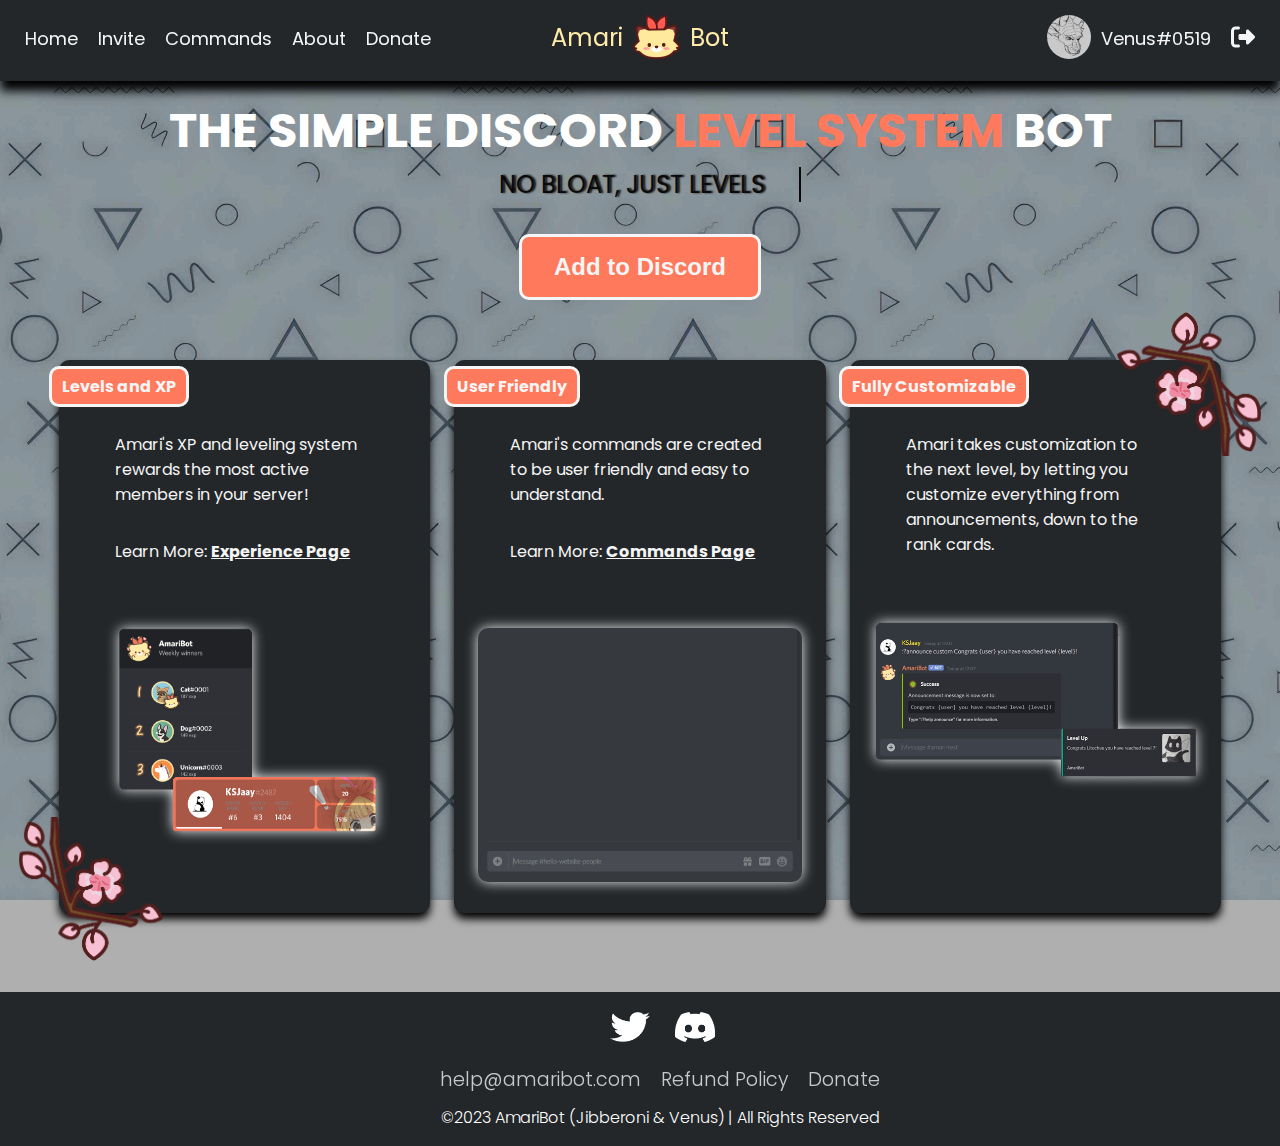
<file: index.html>
<!DOCTYPE html>
<html lang="en">

<head>
    <meta charset="UTF-8">
    <meta http-equiv="X-UA-Compatible" content="IE=edge">
    <meta name="viewport" content="width=device-width, initial-scale=1.0">
    <link href="https://fonts.googleapis.com/css?family=Open+Sans:400,600,700" rel="stylesheet">
    <link rel="stylesheet" href="CSS/index.css">
    <link rel="stylesheet" href="CSS/style.css">
    <title>AmariBot</title>
</head>

<body>
    <header id="reusable-header"></header> 
    <main>
        <div class="intro_section">
            <div class="intro_text">
                <p>THE SIMPLE DISCORD <span>LEVEL SYSTEM</span> BOT</p>
                <p class="typewriter">NO BLOAT, JUST LEVELS</p>
            </div>

            <button onclick="location.href='https://amaribot.com/invite'" type="button" class="add-to-discord-btn">Add
                to Discord</button>
        </div>

        <div class="info_section">
            <div class="content_section">
                <p class="title">Levels and XP</p>
                <p class="text">Amari's XP and leveling system rewards the most active members in your server!</p>
                <p class="learn_more">Learn More: <a href="/about.html#experience">Experience Page</a></p>
                <img src="Media/Levels.png">
            </div>
            <div class="content_section">
                <p class="title">User Friendly</p>
                <p class="text">Amari's commands are created to be user friendly and easy to understand.</p>
                <p class="learn_more">Learn More: <a href="/commands.html">Commands Page</a></p>
                <img src="Media/GIFs/UserFriendly.gif" style="border-radius: 10px;">
            </div>
            <div class="content_section">
                <p class="title">Fully Customizable</p>
                <p class="text">Amari takes customization to the next level, by letting you customize everything from
                    announcements, down to the rank cards.</p>
                <img src="Media/FullyCustomizable.png">
            </div>
        </div>
    </main>
    <footer class="footer" id="reusable-footer"></footer>
</body>

<script src="snippet-loader.js"></script>
<script>
    const headerLoader = new SnippetLoader('reusable-header.html', 'reusable-header');
    const footerLoader = new SnippetLoader('reusable-footer.html', 'reusable-footer');

    headerLoader.load();
    footerLoader.load();
</script>

</html>
</file>
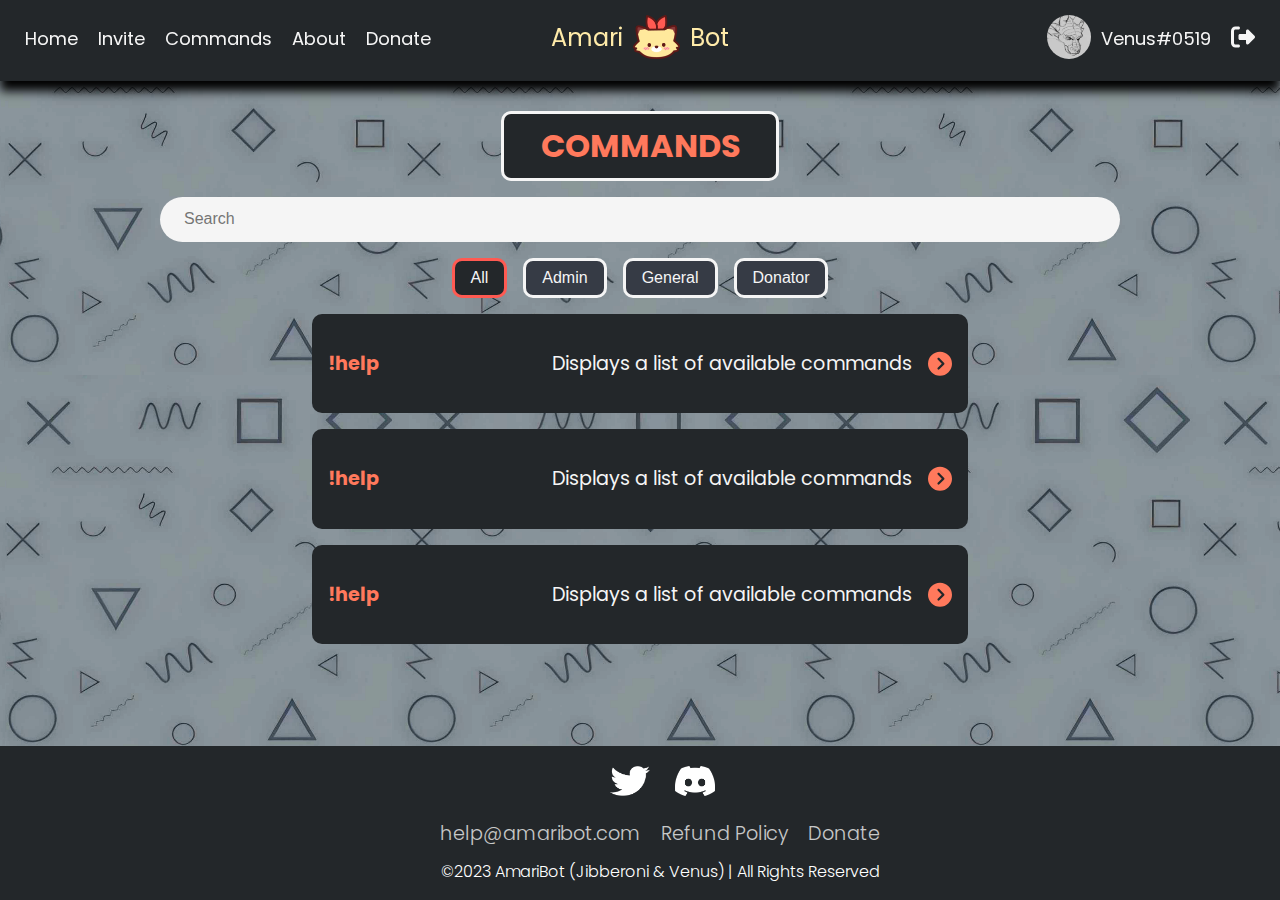
<file: commands.html>
<!DOCTYPE html>
<html lang="en">

<head>
    <meta charset="UTF-8">
    <meta http-equiv="X-UA-Compatible" content="IE=edge">
    <meta name="viewport" content="width=device-width, initial-scale=1.0">
    <link href="https://fonts.googleapis.com/css?family=Open+Sans:400,600,700" rel="stylesheet">
    <link rel="stylesheet" href="CSS/style.css">
    <link rel="stylesheet" href="CSS/dropdown.css">
    <link rel="stylesheet" href="CSS/commands.css">
    <title>AmariBot</title>
</head>

<body>
    <header id="reusable-header"></header>
    <main>
        <script>
            function toggleActiveClass(button) {
                var buttons = document.querySelectorAll('.button-row button');
                buttons.forEach(function (btn) {
                    btn.classList.remove('active');
                });

                button.classList.add('active');
            }

        </script>

        <div class="header-wrapper">
            <p class="header-text">COMMANDS</p>
        </div>

        <div class="searchBar">
            <input id="searchQueryInput" type="text" name="searchQueryInput" placeholder="Search" value="" />
        </div>
        <div class="button-row">
            <button id="allBtn" class="active" onclick="toggleActiveClass(this)">All</button>
            <button id="adminBtn" onclick="toggleActiveClass(this)">Admin</button>
            <button id="generalBtn" onclick="toggleActiveClass(this)">General</button>
            <button id="donatorBtn" onclick="toggleActiveClass(this)">Donator</button>
        </div>

        <div class="dropdown-section">
            <div class="dropdown-header expand-button">
                <p class="command-name">!help</p>
                <p class="command-subtitle">Displays a list of available commands</p>
                <svg xmlns="http://www.w3.org/2000/svg" viewBox="0 0 512 512" class="chevron">
                    <path class="chevron-path"
                        d="M0 256a256 256 0 1 0 512 0A256 256 0 1 0 0 256zM241 377c-9.4 9.4-24.6 9.4-33.9 0s-9.4-24.6 0-33.9l87-87-87-87c-9.4-9.4-9.4-24.6 0-33.9s24.6-9.4 33.9 0L345 239c9.4 9.4 9.4 24.6 0 33.9L241 377z" />
                </svg>
            </div>
            <div class="command-details">
                <div class="details-wrapper">
                    <div class="details-column">
                        <h4>Usage:</h4>
                        <p>Sets the channel where announcement messages appear.</p>
                        <p class="code-block">:?announce set <#channel>
                        </p>
                    </div>
                    <div class="details-column">
                        <h4>Example:</h4>
                        <p class="janky-hack-mate">⠀</p>
                        <p class="code-block">:?announce set #announcements</p>
                    </div>
                </div>
            </div>
        </div>

        <div class="dropdown-section">
            <div class="dropdown-header expand-button">
                <p class="command-name">!help</p>
                <p class="command-subtitle">Displays a list of available commands</p>
                <svg xmlns="http://www.w3.org/2000/svg" viewBox="0 0 512 512" class="chevron">
                    <path class="chevron-path"
                        d="M0 256a256 256 0 1 0 512 0A256 256 0 1 0 0 256zM241 377c-9.4 9.4-24.6 9.4-33.9 0s-9.4-24.6 0-33.9l87-87-87-87c-9.4-9.4-9.4-24.6 0-33.9s24.6-9.4 33.9 0L345 239c9.4 9.4 9.4 24.6 0 33.9L241 377z" />
                </svg>
            </div>
            <div class="command-details">
                <div class="details-wrapper">
                    <div class="details-column">
                        <h4>Usage:</h4>
                        <p>Sets the channel where announcement messages appear.</p>
                        <p class="code-block">:?announce set <#channel>
                        </p>
                    </div>
                    <div class="details-column">
                        <h4>Example:</h4>
                        <p class="janky-hack-mate">⠀</p>
                        <p class="code-block">:?announce set #announcements</p>
                    </div>
                </div>
            </div>
        </div>

        <div class="dropdown-section">
            <div class="dropdown-header expand-button">
                <p class="command-name">!help</p>
                <p class="command-subtitle">Displays a list of available commands</p>
                <svg xmlns="http://www.w3.org/2000/svg" viewBox="0 0 512 512" class="chevron">
                    <path class="chevron-path"
                        d="M0 256a256 256 0 1 0 512 0A256 256 0 1 0 0 256zM241 377c-9.4 9.4-24.6 9.4-33.9 0s-9.4-24.6 0-33.9l87-87-87-87c-9.4-9.4-9.4-24.6 0-33.9s24.6-9.4 33.9 0L345 239c9.4 9.4 9.4 24.6 0 33.9L241 377z" />
                </svg>
            </div>
            <div class="command-details">
                <div class="details-wrapper">
                    <div class="details-column">
                        <h4>Usage:</h4>
                        <p>Sets the channel where announcement messages appear.</p>
                        <p class="code-block">:?announce set &lt;#channel&gt;</p>
                        </p>
                    </div>
                    <div class="details-column">
                        <h4>Example:</h4>
                        <p class="janky-hack-mate">⠀</p>
                        <p class="code-block">:?announce set #announcements</p>
                    </div>
                </div>
            </div>
        </div>

        <script>
            const expandButtons = document.querySelectorAll('.expand-button');

            expandButtons.forEach(function (expandButton) {
                const commandDetails = expandButton.nextElementSibling;
                const commandHeader = expandButton;
                const chevron = expandButton.querySelector('.chevron');

                expandButton.addEventListener('click', function () {
                    commandDetails.classList.toggle('show');
                    commandHeader.classList.toggle('underline');
                    chevron.classList.toggle('rotate');
                });
            });
        </script>

    </main>
    <footer class="footer" id="reusable-footer"></footer>
</body>

<script src="snippet-loader.js"></script>
<script>
    const headerLoader = new SnippetLoader('reusable-header.html', 'reusable-header');
    const footerLoader = new SnippetLoader('reusable-footer.html', 'reusable-footer');

    headerLoader.load();
    footerLoader.load();
</script>

</html>
</file>
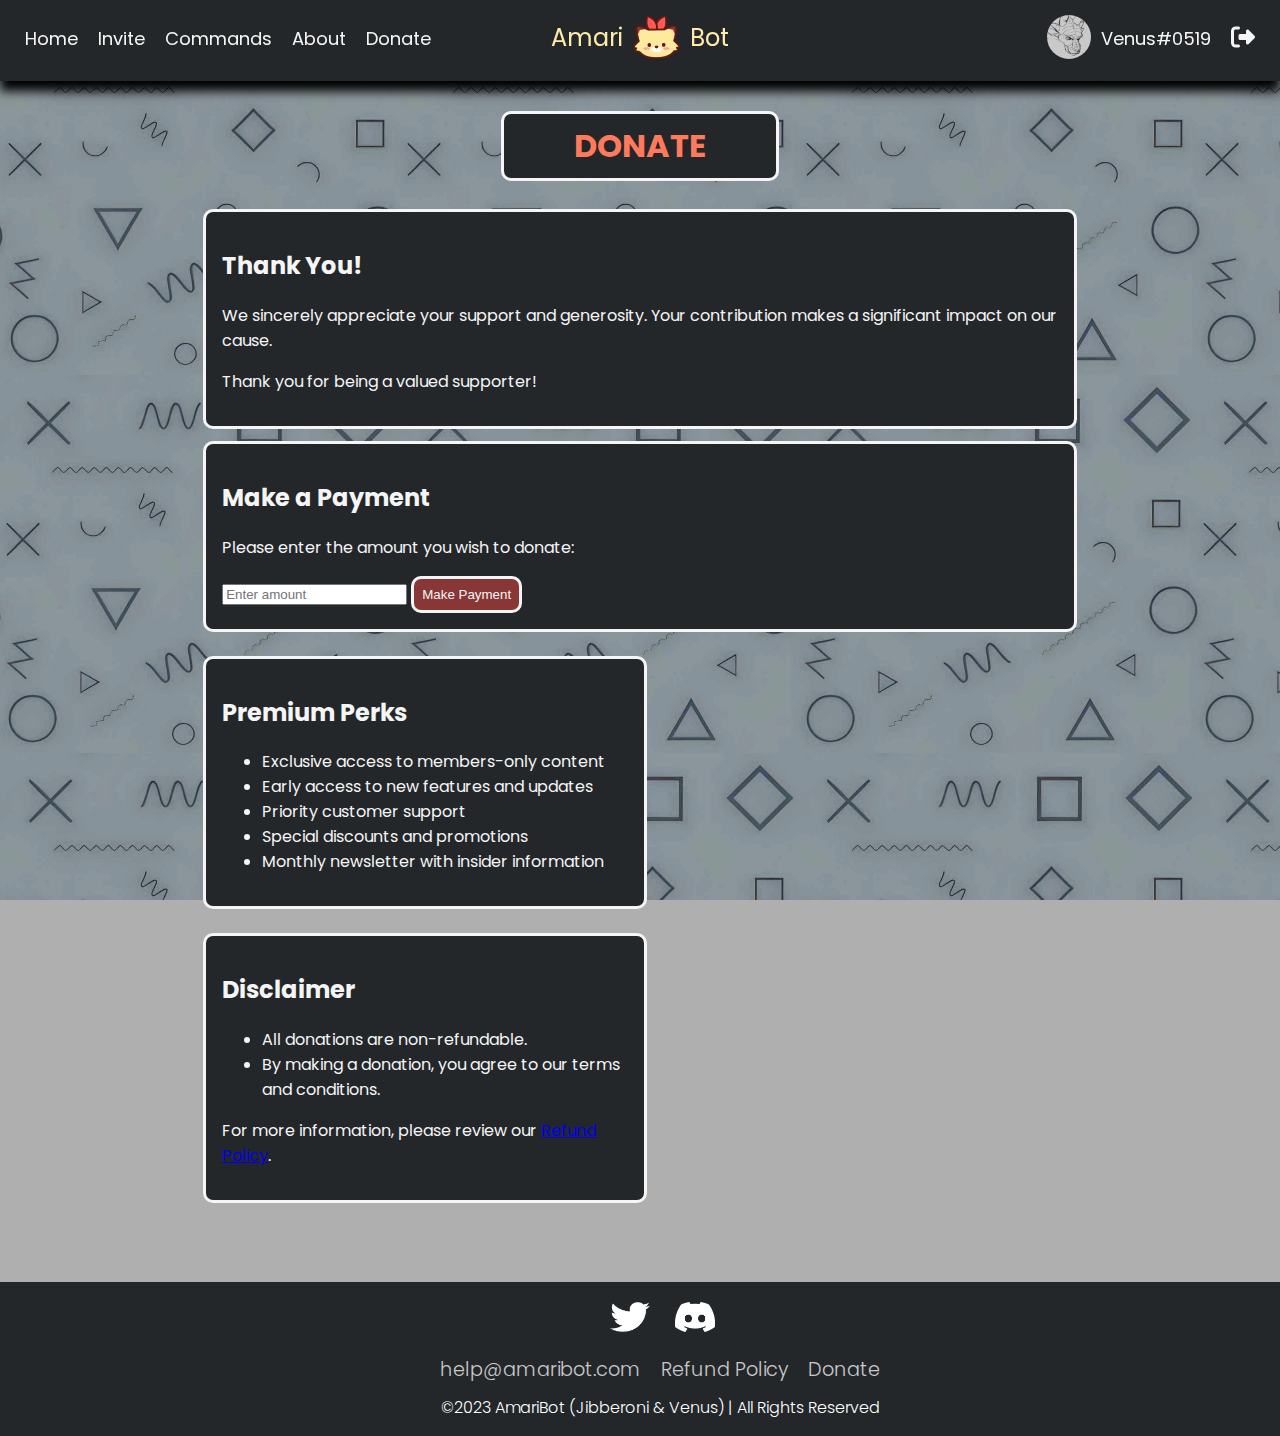
<file: donate.html>
<!DOCTYPE html>
<html lang="en">

<head>
    <meta charset="UTF-8">
    <meta http-equiv="X-UA-Compatible" content="IE=edge">
    <meta name="viewport" content="width=device-width, initial-scale=1.0">
    <link href="https://fonts.googleapis.com/css?family=Open+Sans:400,600,700" rel="stylesheet">
    <link rel="stylesheet" href="CSS/style.css">
    <link rel="stylesheet" href="CSS/donate.css">
    <title>AmariBot</title>
</head>

<body>
    <header id="reusable-header"></header>
    <main>
        <div class="main-container">
            <div class="header-wrapper">
                <p class="header-text">DONATE</p>
            </div>

            <div class="content-wrapper">
                <div class="block">
                    <h2>Thank You!</h2>
                    <p>We sincerely appreciate your support and generosity. Your contribution makes a significant impact
                        on
                        our cause.</p>
                    <p>Thank you for being a valued supporter!</p>
                </div>

                <div class="block payment">
                    <h2>Make a Payment</h2>
                    <p>Please enter the amount you wish to donate:</p>
                    <input type="number" id="donation-amount" placeholder="Enter amount" min="1" step="1">
                    <button id="make-payment-btn">Make Payment</button>
                </div>

                <div class="bottom-wrapper">
                    <div class="block">
                        <div class="premium-perks">
                            <h2>Premium Perks</h2>
                            <ul>
                                <li>Exclusive access to members-only content</li>
                                <li>Early access to new features and updates</li>
                                <li>Priority customer support</li>
                                <li>Special discounts and promotions</li>
                                <li>Monthly newsletter with insider information</li>
                            </ul>
                        </div>
                    </div>

                    <div class="block">
                        <div class="disclaimer">
                            <h2>Disclaimer</h2>
                            <ul>
                                <li>All donations are non-refundable.</li>
                                <li>By making a donation, you agree to our terms and conditions.</li>
                            </ul>
                            <p>For more information, please review our <a href="refund-policy.html">Refund Policy</a>.
                            </p>
                        </div>
                    </div>
                </div>
            </div>
        </div>
    </main>
    <footer class="footer" id="reusable-footer"></footer>
</body>

<script src="snippet-loader.js"></script>
<script>
    const headerLoader = new SnippetLoader('reusable-header.html', 'reusable-header');
    const footerLoader = new SnippetLoader('reusable-footer.html', 'reusable-footer');

    headerLoader.load();
    footerLoader.load();
</script>

</html>
</file>
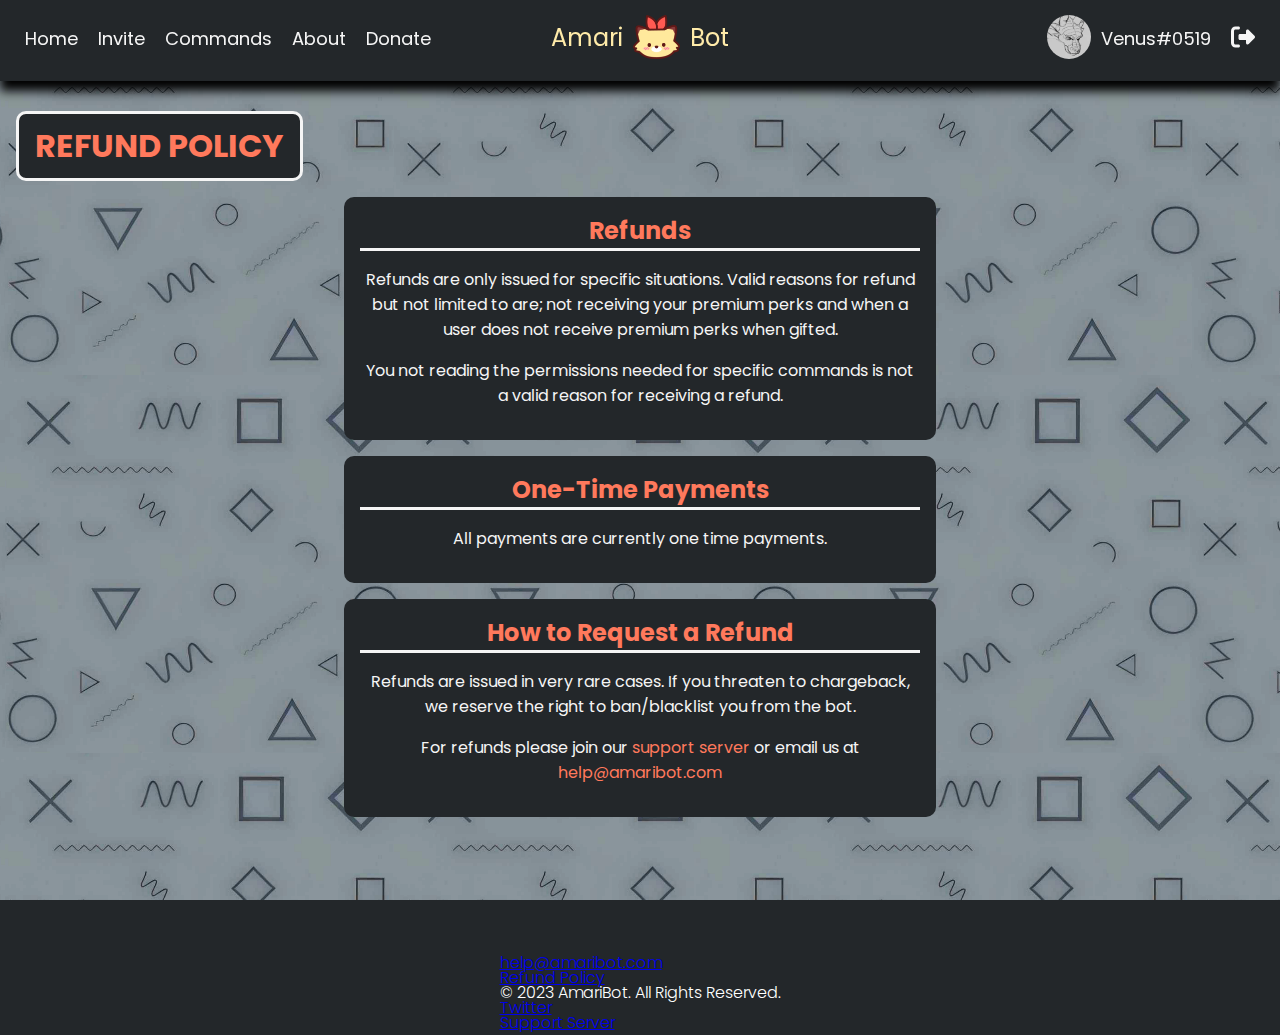
<file: refund.html>
<!DOCTYPE html>
<html lang="en">

<head>
    <meta charset="UTF-8">
    <meta http-equiv="X-UA-Compatible" content="IE=edge">
    <meta name="viewport" content="width=device-width, initial-scale=1.0">
    <link href="https://fonts.googleapis.com/css?family=Open+Sans:400,600,700" rel="stylesheet">
    <link rel="stylesheet" href="CSS/style.css">
    <link rel="stylesheet" href="CSS/refund.css">
    <title>AmariBot</title>

    <script src="snippet-loader.js"></script>
    <div id="reusable-header"></div> <!-- The div where the HTML snippet will be injected -->
</head>

<body>
    <main>
        <p class="header-text">REFUND POLICY</p>
        <div class="wrapper">
            <div class="card">
                <p class="refund-header">Refunds</p>
                <p>Refunds are only issued for specific situations. Valid reasons for refund but not limited to are; not
                    receiving your premium perks and when a user does not receive premium perks when gifted.</p>
                <p>You not reading the permissions needed for specific commands is not a valid reason for receiving a
                    refund.</p>

            </div>
            <div class="card">
                <p class="refund-header">One-Time Payments</p>
                <p>All payments are currently one time payments.</p>
            </div>
            <div class="card">
                <p class="refund-header">How to Request a Refund</p>
                <p>Refunds are issued in very rare cases. If you threaten to chargeback, we reserve the right to
                    ban/blacklist you from the bot.</p>
                <p>For refunds please join our <a href="https://discord.com/invite/RKPASf6" target="_blank"
                        class="sc-bilyIR kbnpbE">support server</a> or email us at <a href="mailto:help@amaribot.com"
                        class="sc-bilyIR kbnpbE">help@amaribot.com</a></p>
            </div>
        </div>
    </main>

    <footer class="footer">
        <div class="wave_wrapper">
            <div class="wave">
                <svg xmlns="http://www.w3.org/2000/svg" viewBox="0 0 1200 120" preserveAspectRatio="none">
                    <path
                        d="M321.39,56.44c58-10.79,114.16-30.13,172-41.86,82.39-16.72,168.19-17.73,250.45-.39C823.78,31,906.67,72,985.66,92.83c70.05,18.48,146.53,26.09,214.34,3V0H0V27.35A600.21,600.21,0,0,0,321.39,56.44Z"
                        id="fill-wave"></path>
                </svg>
            </div>
            <div class="wave wave-under">
                <svg xmlns="http://www.w3.org/2000/svg" viewBox="0 0 1200 120" preserveAspectRatio="none">
                    <path
                        d="M321.39,56.44c58-10.79,114.16-30.13,172-41.86,82.39-16.72,168.19-17.73,250.45-.39C823.78,31,906.67,72,985.66,92.83c70.05,18.48,146.53,26.09,214.34,3V0H0V27.35A600.21,600.21,0,0,0,321.39,56.44Z"
                        id="fill-wave-under"></path>
                </svg>
            </div>
        </div>
        <div class="section-after-wave-under"></div> <!-- This is a janky hack to fix the border on the footer -->
        <div class="footer_menu">
            <p><a href="/">help@amaribot.com</a></p>
            <p><a href="/refund.html">Refund Policy</a></p>
            <p id="text_unclickable">&copy; 2023 AmariBot. All Rights Reserved.</p>
            <p><a href="https://twitter.com/HiImAmariBot">Twitter</a></p>
            <p><a href="/">Support Server</a></p>
        </div>
    </footer>

    <script>
        // Load the HTML snippet and inject it into the element
        window.addEventListener('DOMContentLoaded', function() {
        const snippetLoader = new SnippetLoader('reusable-header.html', 'reusable-header');
        snippetLoader.load();
        });
    </script>
</body>



</html>
</file>
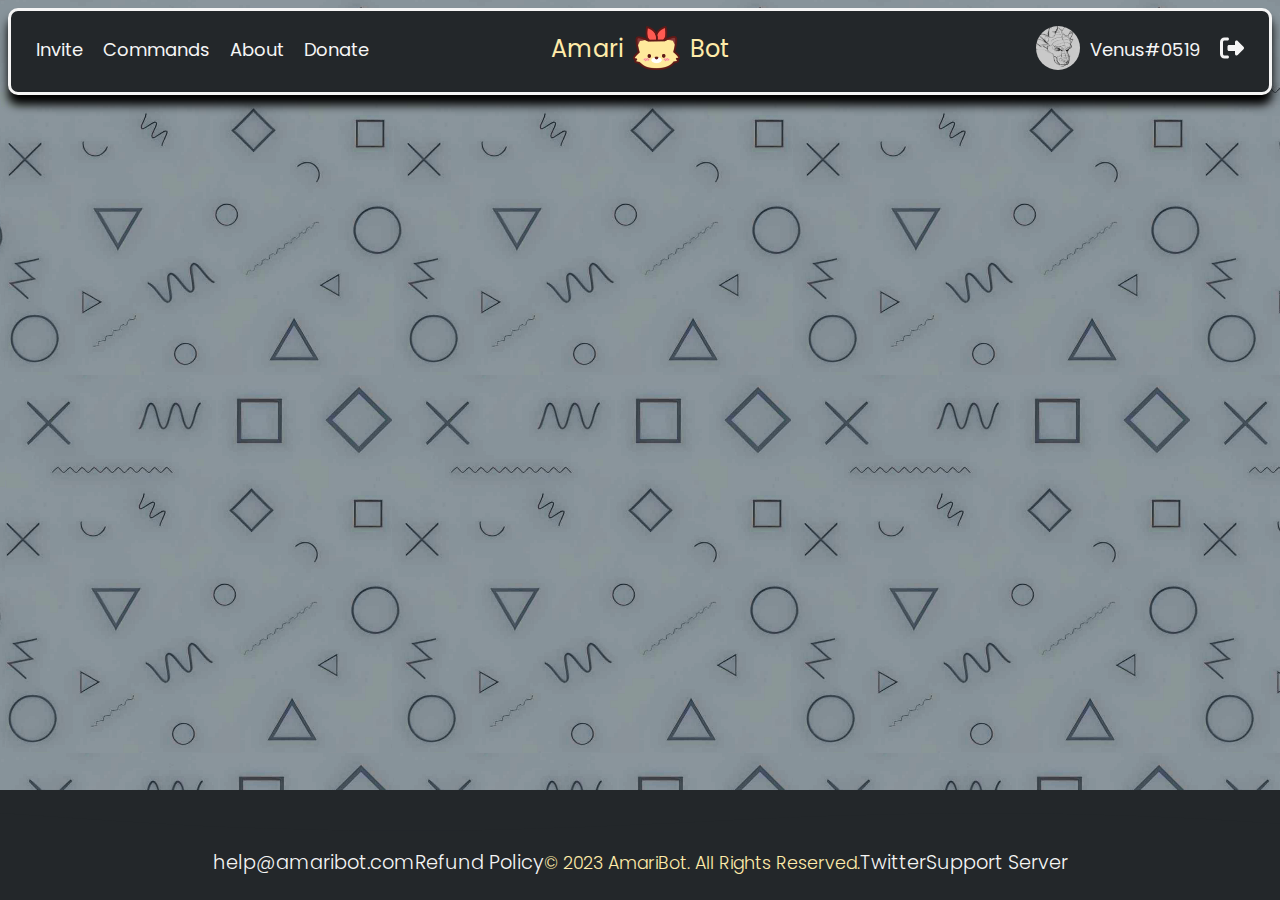
<file: staff.html>
<!DOCTYPE html>
<html lang="en">

<head>
    <meta charset="UTF-8">
    <meta http-equiv="X-UA-Compatible" content="IE=edge">
    <meta name="viewport" content="width=device-width, initial-scale=1.0">
    <link href="https://fonts.googleapis.com/css?family=Open+Sans:400,600,700" rel="stylesheet">
    <link rel="stylesheet" href="CSS/style.css">
    <link rel="stylesheet" href="CSS/navbar.css">
    <link rel="stylesheet" href="CSS/footer.css">
    <link rel="stylesheet" href="CSS/staff.css">
    <title>AmariBot</title>
</head>

<body>
    <nav class="navbar_container">
        <a href="/">
            <div class="logo">
                <p>Amari</p>
                <img id="logo_img" src="Media/UserIcons/NoStaffIcon.png">
                <p>Bot</p>
            </div>
        </a>

        <div class="menu">
            <div class="desktop">
                <p><a target="_blank" href="https://amaribot.com/invite">Invite</a></p>
                <p><a href="/commands.html">Commands</a></p>
                <p><a href="/about.html">About</a></p>
                <p><a href="/donate.html">Donate</a></p>
                <img class="icon_formatting" src="Media/UserIcons/DiscordIcon.png">
                <p><a href="/profile.html">Venus#0519</a></p>
                <a href="/logout.html"><img id="logout_svg" src="Media/logout.svg" alt="Logout"></a>
            </div>

            <div class="mobile">
                <p>Menu</p>
                <div class="dropdown_content">
                    <p><a target="_blank" href="https://amaribot.com/invite">Invite</a></p>
                    <p><a href="/commands.html">Commands</a></p>
                    <p><a href="/about.html">About</a></p>
                    <p><a href="/donate.html">Donate</a></p>
                    <p><a href="/profile.html">Venus#0519</a></p>
                    <p><a href="/logout.html">Logout</a></p>
                </div>
            </div>
        </div>
    </nav>

    <main>
        
    </main>


    <footer class="footer">
        <div class="wave_wrapper">
            <div class="wave">
                <svg xmlns="http://www.w3.org/2000/svg" viewBox="0 0 1200 120" preserveAspectRatio="none">
                    <path
                        d="M321.39,56.44c58-10.79,114.16-30.13,172-41.86,82.39-16.72,168.19-17.73,250.45-.39C823.78,31,906.67,72,985.66,92.83c70.05,18.48,146.53,26.09,214.34,3V0H0V27.35A600.21,600.21,0,0,0,321.39,56.44Z"
                        id="fill-wave"></path>
                </svg>
            </div>
            <div class="wave wave-under">
                <svg xmlns="http://www.w3.org/2000/svg" viewBox="0 0 1200 120" preserveAspectRatio="none">
                    <path
                        d="M321.39,56.44c58-10.79,114.16-30.13,172-41.86,82.39-16.72,168.19-17.73,250.45-.39C823.78,31,906.67,72,985.66,92.83c70.05,18.48,146.53,26.09,214.34,3V0H0V27.35A600.21,600.21,0,0,0,321.39,56.44Z"
                        id="fill-wave-under"></path>
                </svg>
            </div>
        </div>
        <div class="section-after-wave-under"></div> <!-- This is a janky hack to fix the border on the footer -->
        <div class="footer_menu">
            <p><a href="/">help@amaribot.com</a></p>
            <p><a href="/refund.html">Refund Policy</a></p>
            <p id="text_unclickable">&copy; 2023 AmariBot. All Rights Reserved.</p>
            <p><a href="https://twitter.com/HiImAmariBot">Twitter</a></p>
            <p><a href="/">Support Server</a></p>
        </div>
    </footer>



</body>



</html>
</file>
<file: CSS/index.css>
/* START INTRO SECTION */

.intro_section {
    margin: 3rem;
}

.intro_text {
    display: flex;
    flex-direction: column;
    justify-content: center;
    align-items: center;
    margin-bottom: 2rem;
}

.intro_text p:first-child {
    font-size: 3rem;
    font-weight: bold;
    color: white;
    text-align: center;
    margin: 0;
}

.intro_text span {
    color: var(--dark-branding);
}

.typewriter {
    margin: 0 0 0 20px;
    color: rgb(10, 10, 10);
    width: 20ch;
    animation: typing 2s steps(22), blink .5s step-end infinite alternate;
    white-space: nowrap;
    overflow: hidden;
    border-right: 2px solid;
    font-size: 1.5rem;
    text-shadow: 2px 0px 2px black;
}

@keyframes typing {
    from {
        width: 0
    }
}

@keyframes blink {
    50% {
        border-color: transparent
    }
}

.add-to-discord-btn {
    background-color: var(--dark-branding);
    color: whitesmoke;
    border: var(--border-var);
    border-radius: 10px;
    padding: 1rem 2rem;
    font-size: 1.5rem;
    font-weight: bold;
    cursor: pointer;
    display: block;
    margin: 0 auto;
}

.add-to-discord-btn:hover {
    background-color: var(--dark-brown);
    color: var(--link-highlight);
}

/* END INTRO SECTION */


/* INFO SECTION */

.info_section {
    display: flex;
    justify-content: space-between;
    margin: 0 auto;
    max-width: 95%;
}

.content_section {
    width: 30%;
    background-color: var(--dark-gray);
    padding: 1.5rem;
    margin: .75rem;
    /* border: var(--border-var); */
    border-radius: 10px;
    position: relative;
    box-shadow: 0 6px 8px rgba(0, 0, 0, 4);
}

.content_section:first-child::before {
    content: "";
    position: absolute;
    width: 9rem;
    height: 9rem;
    background-image: url("../Media/Flowers/curved_branch.png");
    background-size: cover;
    bottom: -3rem;
    left: -2.5rem;
    transform: rotate(180deg);
}

.content_section:last-child::before {
    content: "";
    position: absolute;
    width: 9rem;
    height: 9rem;
    background-image: url("../Media/Flowers/curved_branch.png");
    background-size: cover;
    top: -3rem;
    right: -2.5rem;
}

.content_section .title {
    font-weight: bold;
    position: absolute;
    top: -.65rem;
    left: -.65rem;
    background-color: var(--dark-branding);
    border: var(--border-var);
    border-radius: 10px;
    padding: 5px 10px;
}

.content_section .text {
    margin: 3rem 2rem 2rem 2rem;
}

.content_section .learn_more {
    margin: 2rem;
}

.content_section .learn_more a {
    color: whitesmoke;
    font-weight: bold;
}

.content_section .learn_more a:hover {
    color: var(--link-highlight);
}

.content_section img {
    width: 100%;
    margin-top: 2rem;
    filter: drop-shadow(0 0 0.4rem var(--border-colour));
}

@media screen and (max-width: 768px) {
    .intro_text p:first-child {
        font-size: 2rem;
    }

    .info_section {
        flex-direction: column;
        align-items: center;
    }

    .content_section {
        width: 80%;
        margin-bottom: 1.5rem;
    }

    .typewriter {
        font-size: 1rem;
    }
}

/* END INFO SECTION */
</file>
<file: CSS/style.css>
@import url("https://fonts.googleapis.com/css2?family=Poppins:wght@200;300;400;500;600;700;800;900&display=swap");

:root {
    font-family: "Poppins", sans-serif;
    font-size: 16px;
    --light-branding: #ffeba9;
    --dark-branding: #ff795c;
    --dark-brown: #5f1210;
    --light-brown: #883636;
    --dark-gray: #23272A;
    --light-gray: #282c34;
    --lighter-gray: #2c3138;
    --lightest-gray: #363b45;
    --sat-red: #ff5a52;
    --testing: #afafaf;
    --footer-height: 70px;
    --border-colour: whitesmoke;
    --link-highlight: var(--dark-branding);
    --border-var: 3px solid var(--border-colour);
    background-color: var(--testing);
    background-image: url("../Media/Background2.png");
    --background-image: linear-gradient(346deg, rgba(55, 55, 55, 0.04) 0%, rgba(55, 55, 55, 0.04) 22%, rgba(140, 140, 140, 0.04) 22%, rgba(140, 140, 140, 0.04) 69%, rgba(225, 225, 225, 0.04) 69%, rgba(225, 225, 225, 0.04) 100%), linear-gradient(31deg, rgba(55, 55, 55, 0.04) 0%, rgba(55, 55, 55, 0.04) 42%, rgba(140, 140, 140, 0.04) 42%, rgba(140, 140, 140, 0.04) 85%, rgba(225, 225, 225, 0.04) 85%, rgba(225, 225, 225, 0.04) 100%), linear-gradient(55deg, rgba(55, 55, 55, 0.04) 0%, rgba(55, 55, 55, 0.04) 13%, rgba(140, 140, 140, 0.04) 13%, rgba(140, 140, 140, 0.04) 72%, rgba(225, 225, 225, 0.04) 72%, rgba(225, 225, 225, 0.04) 100%), linear-gradient(90deg, rgb(0, 0, 0), rgb(0, 0, 0));
    background-attachment: fixed;
}

/* START BODY */

body {
    margin: 0;
    position: relative;
    display: flex;
    flex-direction: column;
    min-height: 100vh;
}

main {
    margin: 2rem 1rem;
    padding: 15px 0;
    border-radius: 10px;
    color: whitesmoke;
    flex: 1;
}

.header-text {
    font-size: 2rem;
    font-weight: bold;
    margin: 4rem auto 1rem auto;
    color: var(--dark-branding);
    background-color: var(--dark-gray);
    border: var(--border-var);
    border-radius: 10px;
    display: inline-block;
    padding: 0.5rem 1rem;
    min-width: 15rem;
}

.header-wrapper {
    text-align: center;
}

/* END BODY */


/* START NAVIGATION */

.navbar_container {
    padding: 15px;
    background: #23272A;
    box-shadow: 0 10px 10px rgba(0, 0, 0, 1);
}

.logo {
    position: absolute;
    left: 50%;
    transform: translateX(-50%);
    height: 44px;
    display: flex;
    align-items: center;
}

.logo p {
    margin: 0;
    color: #ffeba9;
    font-size: 24px;
}

#logo_img {
    height: 44px;
    transform: rotate(0deg);
    transition: transform 0.65s ease-in-out 0s;
}

#logo_img:hover {
    transform: rotate(360deg);
    transition: transform 0.65s ease-in-out 0s;
}

.desktop {
    display: flex;
    width: 100%;
}

.desktop p a:hover {
    color: var(--link-highlight);
}

.navbar_container p {
    margin: 10px;
}

.navbar_container p a {
    text-decoration: none;
    color: whitesmoke;
    font-size: 18px;
}

.icon_formatting {
    border-radius: 50%;
    max-height: 44px;
    margin-left: auto;
}

#logout_svg {
    width: 24px;
    height: 24px;
    margin: 10px;
}

.mobile {
    display: none;
}

@media only screen and (max-width: 768px) {
    .desktop {
        display: none;
    }

    .mobile {
        display: flex;
        justify-content: right;
        position: relative;
        color: whitesmoke;
    }

    .mobile p {
        margin: 0;
        padding: 10px;
    }

    .dropdown_content {
        text-align: right;
        display: none;
        position: absolute;
        top: 45px;
        background-color: var(--dark-gray);
        border-radius: 10px;
        border: var(--border-var);
        z-index: 1;
    }

    .dropdown_content p {
        margin: 0;
        padding: 7px 15px;
    }

    .mobile:hover .dropdown_content {
        display: block;
    }

    .sticky {
        position: fixed;
        top: 0;
        width: 100%
    }

    .sticky+.content {
        padding-top: 100px;
    }
}

#reusable-header {
    position: fixed;
    top: 0;
    left: 0;
    width: 100%;
    z-index: 9999;
}

/* END NAVIGATION */



/* START FOOTER */

.footer {
    margin-top: 20px;
    background: #23272A;
    min-height: 100px;
    padding-top: 10px;
    display: flex;
    justify-content: center;
    align-items: center;
    flex-direction: column;
}


.social-icon,
.menu_footer {
    position: relative;
    display: flex;
    justify-content: center;
    align-items: center;
    margin: 5px 0;
    flex-wrap: wrap;
}

.social-icon_item,
.menu_item {
    list-style: none;
}

.social-icon_item img {
    width: 40px;
    height: 30px;
    padding-left: 5px;
}

.social-icon_link {
    font-size: 2rem;
    color: #fff;
    margin: 0 10px;
    display: inline-block;
    transition: 0.5s;
}

.social-icon_link:hover {
    transform: translateY(-10px);
}

.menu_link {
    font-size: 1.2rem;
    color: #fff;
    margin: 0 10px;
    display: inline-block;
    transition: 0.5s;
    text-decoration: none;
    opacity: 0.75;
    font-weight: 300;
}

.menu_link:hover {
    opacity: 1;
    text-decoration: underline;
    font-weight: bold;
}

.footer p {
    color: #fff;
    margin: -10px 0 0 0;
    font-size: 1rem;
    font-weight: 300;
}

/* END FOOTER */
</file>
<file: CSS/dropdown.css>
.chevron {
    width: 1.5rem;
    transition: transform 0.1s ease-in-out;
}

.chevron-path {
    fill: var(--dark-branding);
}

.chevron.rotate {
    transform: rotate(90deg);
    transition: transform 0.1s ease-in-out;
}

.dropdown-section {
    border-radius: 10px;
    background-color: var(--dark-gray);
    margin: 1rem auto;
    padding: 1rem;
}

.dropdown-header {
    display: flex;
    cursor: pointer;
    font-size: 1.2rem;
}

.dropdown-header.underline {
    border-bottom: var(--border-var);
}

.command-details {
    display: none;
}

.command-details.show {
    display: block;
    margin-top: 10px;
}

.code-block, .ping-block {
    border-radius: 5px;
    padding: 0px .2rem;
    margin: auto .1rem;
}

.code-block {
    background-color: var(--light-gray);
    color: var(--dark-branding);
}

.ping-block {
    background-color: var(--dark-branding);
    color: whitesmoke;
}
</file>
<file: CSS/commands.css>
.searchBar {
    max-width: 60rem;
    display: flex;
    flex-direction: row;
    align-items: center;
    margin: auto;
}

#searchQueryInput {
    width: 100%;
    height: 2.8rem;
    background: #f5f5f5;
    outline: none;
    border: none;
    border-radius: 1.625rem;
    padding: 0 3.5rem 0 1.5rem;
    font-size: 1rem;
}

.button-row {
    display: flex;
    justify-content: center;
    margin-top: 1rem;
}

.button-row button {
    margin: 0 0.5rem;
    padding: 0.5rem 1rem;
    border-radius: 10px;
    border: var(--border-var);
    background-color: var(--lightest-gray);
    color: whitesmoke;
    font-size: 1rem;
    cursor: pointer;
}

.button-row button.active {
    background-color: var(--dark-gray);
    border-color: var(--sat-red);
}

.dropdown-section {
    width: 50%;
}

.command-name {
    font-weight: bold;
    color: var(--dark-branding);
}

.janky-hack-mate {
    user-select: none;
}

.command-subtitle {
    margin-left: auto;
    margin-right: 1rem;
}

.details-wrapper {
    display: flex;
}

.details-column {
    flex: 1;
    margin: 0 1rem;
}
</file>
<file: CSS/donate.css>
.main-container {
    max-width: 70%;
    margin: 0 auto;
}

.block {
    margin: .75rem 0;
    padding: 1rem;
    background-color: var(--dark-gray);
    border: var(--border-var);
    border-radius: 10px;
}

.payment button {
    background-color: var(--light-brown);
    color: whitesmoke;
    padding: .5rem;
    border: var(--border-var);
    border-radius: 10px;
    cursor: pointer;
    transition: all 0.1s ease-in-out;
    text-align: center;
}

.payment button:hover {
    background-color: var(--dark-brown);
    color: var(--link-highlight);
}

.bottom-wrapper {
    display: flex;
    justify-content: space-between;
    flex-wrap: wrap;
}

.bottom-wrapper>div {
    width: 100%;
}

@media (min-width: 600px) {
    .bottom-wrapper>div {
        width: 46.5%;
    }
}
</file>
<file: CSS/refund.css>
.wrapper {
    display: flex;
    flex-direction: column;
    align-items: center;
    text-align: center;
}

.card {
    background-color: var(--dark-gray);
    border-radius: 10px;
    padding: 1rem;
    margin-bottom: 1rem;
    width: 35rem;
    text-align: center;
}

.card a {
    color: var(--dark-branding);
    text-decoration: none;
}

.card a:hover {
    text-decoration: underline;
}

.refund-header {
    font-size: 1.5rem;
    font-weight: bold;
    margin-top: 1rem;
    margin-bottom: 0.5rem;
    color: var(--dark-branding);
    border-bottom: var(--border-var);
    text-align: center;
    margin: 0;
}
</file>
<file: CSS/navbar.css>
.navbar_container {
    margin: 8px;
    padding: 15px;
    border: var(--border-var);
    border-radius: 10px;
    background-color: var(--dark-gray);
}

.logo {
    position: absolute;
    left: 50%;
    transform: translateX(-50%);
    height: 44px;
    display: flex;
    align-items: center;
}

.logo p {
    margin: 0;
    color: #ffeba9;
    font-size: 24px;
}

#logo_img {
    height: 44px;
    transform: rotate(0deg);
    transition: transform 0.65s ease-in-out 0s;
}

#logo_img:hover {
    transform: rotate(360deg);
    transition: transform 0.65s ease-in-out 0s;
}

.desktop {
    display: flex;
    width: 100%;
}

.desktop p a:hover {
    color: var(--link-highlight);
}

.navbar_container p {
    margin: 10px;
}

.navbar_container p a {
    text-decoration: none;
    color: whitesmoke;
    font-size: 18px;
}

.icon_formatting {
    border-radius: 50%;
    max-height: 44px;
    margin-left: auto;
}

.logout_svg {
    width: 24px;
    height: 24px;
    margin: 10px;
    fill: whitesmoke;
    transition: fill 0.3s ease;
}

.logout_svg:hover {
    fill: var(--link-highlight);
    transition: fill 0.3s ease;
}

.mobile {
    display: none;
}

@media only screen and (max-width: 768px) {
    .desktop {
        display: none;
    }

    .mobile {
        display: flex;
        justify-content: right;
        position: relative;
        color: whitesmoke;
    }

    .mobile p {
        margin: 0;
        padding: 10px;
    }

    .dropdown_content {
        text-align: right;
        display: none;
        position: absolute;
        top: 45px;
        background-color: var(--dark-gray);
        border-radius: 10px;
        border: var(--border-var);
        z-index: 1;
    }

    .dropdown_content p {
        margin: 0;
        padding: 7px 15px;
    }

    .mobile:hover .dropdown_content {
        display: block;
    }

}
</file>
<file: CSS/footer.css>
.footer {
    width: 100%;
    margin-top: auto;
}

.wave-wrapper {
    position: relative;
}

.wave {
    position: absolute;
    bottom: calc(var(--footer-height) - 1px);
    left: 0;
    width: 100%;
    overflow: hidden;
    line-height: 0;
    transform: rotate(180deg);
}

.wave svg {
    position: relative;
    display: block;
    width: calc(132% + 1.3px);
    height: 32px;
}

#fill-wave {
    fill: var(--dark-gray);
}

#fill-wave-under {
    fill: var(--border-colour);
}

.wave-under {
    z-index: -1;
    bottom: calc(var(--footer-height) + 3px);
}

.footer_menu {
    display: flex;
    justify-content: space-between;
    align-items: center;
    padding: 0 10vw;
    max-width: 100%;
    background-color: var(--dark-gray);
}

.footer_menu a,
.footer_menu p {
    margin-top: 25px;
    text-decoration: none;
    font-size: 1.1em;
    color: whitesmoke;
}

.footer_menu a:hover {
    /* Footer Link Highlighting */
    color: var(--dark-branding);
    text-decoration: underline;
}

#text_unclickable {
    /* 2023 AmariBot. All Rights Reserved. */
    color: var(--light-branding);
}

.section-after-wave-under {
    position: absolute;
    bottom: calc(var(--footer-height));
    left: 0;
    width: 100%;
    height: 3px;
    background-color: var(--border-colour);
    z-index: -1;
}


@media only screen and (max-width: 768px) {
    .footer {
        border-top: var(--border-var);
    }

    .footer_menu {
        flex-direction: column;
        justify-content: center;
        align-items: center;
        padding: 30px 0;
    }

    .footer_menu p {
        margin: 10px 0;
    }

    .wave {
        display: none;
    }
}
</file>
<file: CSS/staff.css>
/* Set the display and positioning for the card containers */
.staff_container {
    display: flex;
    flex-wrap: wrap;
    justify-content: center;
    margin: 1rem 0;
}

/* Set the styling for the individual cards */
.staff_card {
    width: 300px;
    padding: 1rem;
    border: var(--border-var);
    background-color: var(--dark-gray);
    border-radius: 8px;
    text-align: center;
    margin: 0.5rem;
    box-shadow: 0 4px 8px rgba(0, 0, 0, 0.1);
    transition: transform 0.2s ease-in-out, box-shadow 0.2s ease-in-out;
}

.staff_card:hover {
    transform: translateY(-2px);
    box-shadow: 0 8px 16px var(--dark-brown);
}

.staff_card img {
    width: 150px;
    margin-bottom: 1rem;
}

/* Overwrite for custom images */
.staff_card .custom_img {
    width: 50%;
    border-radius: 50%;
}

/* Style the headings and subtitles inside the card */
.staff_card h2 {
    font-size: 1.5rem;
    margin-bottom: 0.5rem;
    color: var(--dark-branding);
}

.staff_card p {
    font-size: 1.1rem;
    margin-bottom: 0.5rem;
}

/* Style the headings for each section */
main>p {
    font-size: 2rem;
    font-weight: bold;
    margin-top: 2rem;
    margin-bottom: 1rem;
    text-align: center;
    color: whitesmoke;
}

.emoji_row {
    display: flex;
    justify-content: center;
}

.emoji_row img {
    width: 15%;
    margin: 0 0.1rem;
}
</file>
